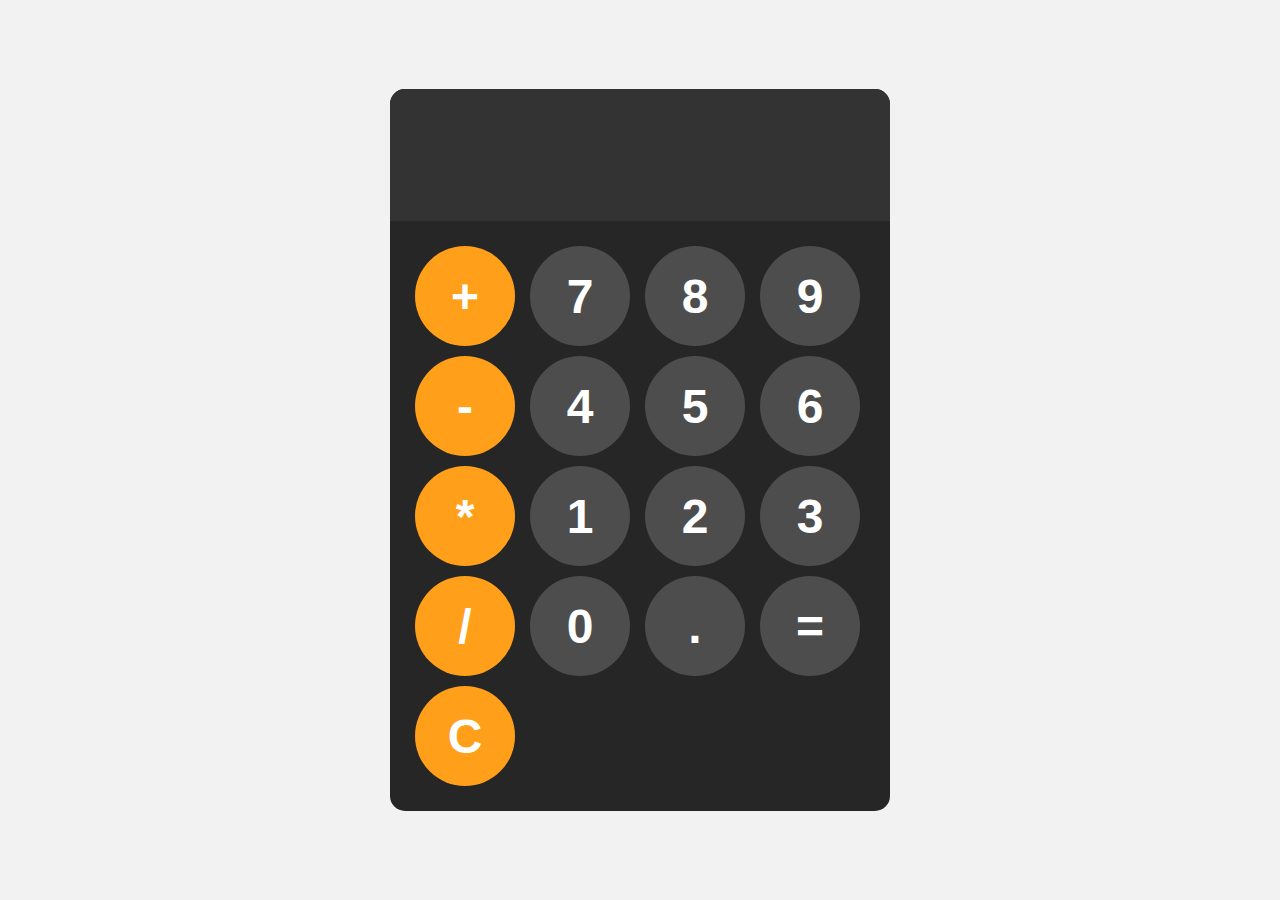
<file: Project 1/calculator/index.html>
<!DOCTYPE html>
<html lang="en">
<head>
    <meta charset="UTF-8">
    <meta name="viewport" content="width=device-width, initial-scale=1.0">
    <title>Document</title>
    <link rel="stylesheet" href="styles.css">
</head>
<body>
    
    <div id="calculator">
        <input id="display" readonly>
        <div id="keys">
            <button onclick="appendToDisplay('+')" class="operator-btn">+</button>
            <button onclick="appendToDisplay('7')">7</button>
            <button onclick="appendToDisplay('8')">8</button>
            <button onclick="appendToDisplay('9')">9</button>
            <button onclick="appendToDisplay('-')" class="operator-btn">-</button>
            <button onclick="appendToDisplay('4')">4</button>
            <button onclick="appendToDisplay('5')">5</button>
            <button onclick="appendToDisplay('6')">6</button>
            <button onclick="appendToDisplay('*')" class="operator-btn">*</button>
            <button onclick="appendToDisplay('1')">1</button>
            <button onclick="appendToDisplay('2')">2</button>
            <button onclick="appendToDisplay('3')">3</button>
            <button onclick="appendToDisplay('/')" class="operator-btn">/</button>
            <button onclick="appendToDisplay('0')">0</button>
            <button onclick="appendToDisplay('.')">.</button>
            <button onclick="calculate()">=</button>
            <button onclick="clearDisplay()" class="operator-btn">C</button>
        </div>
    </div>

    <script src="index.js"></script>
</body>
</html>
</file>
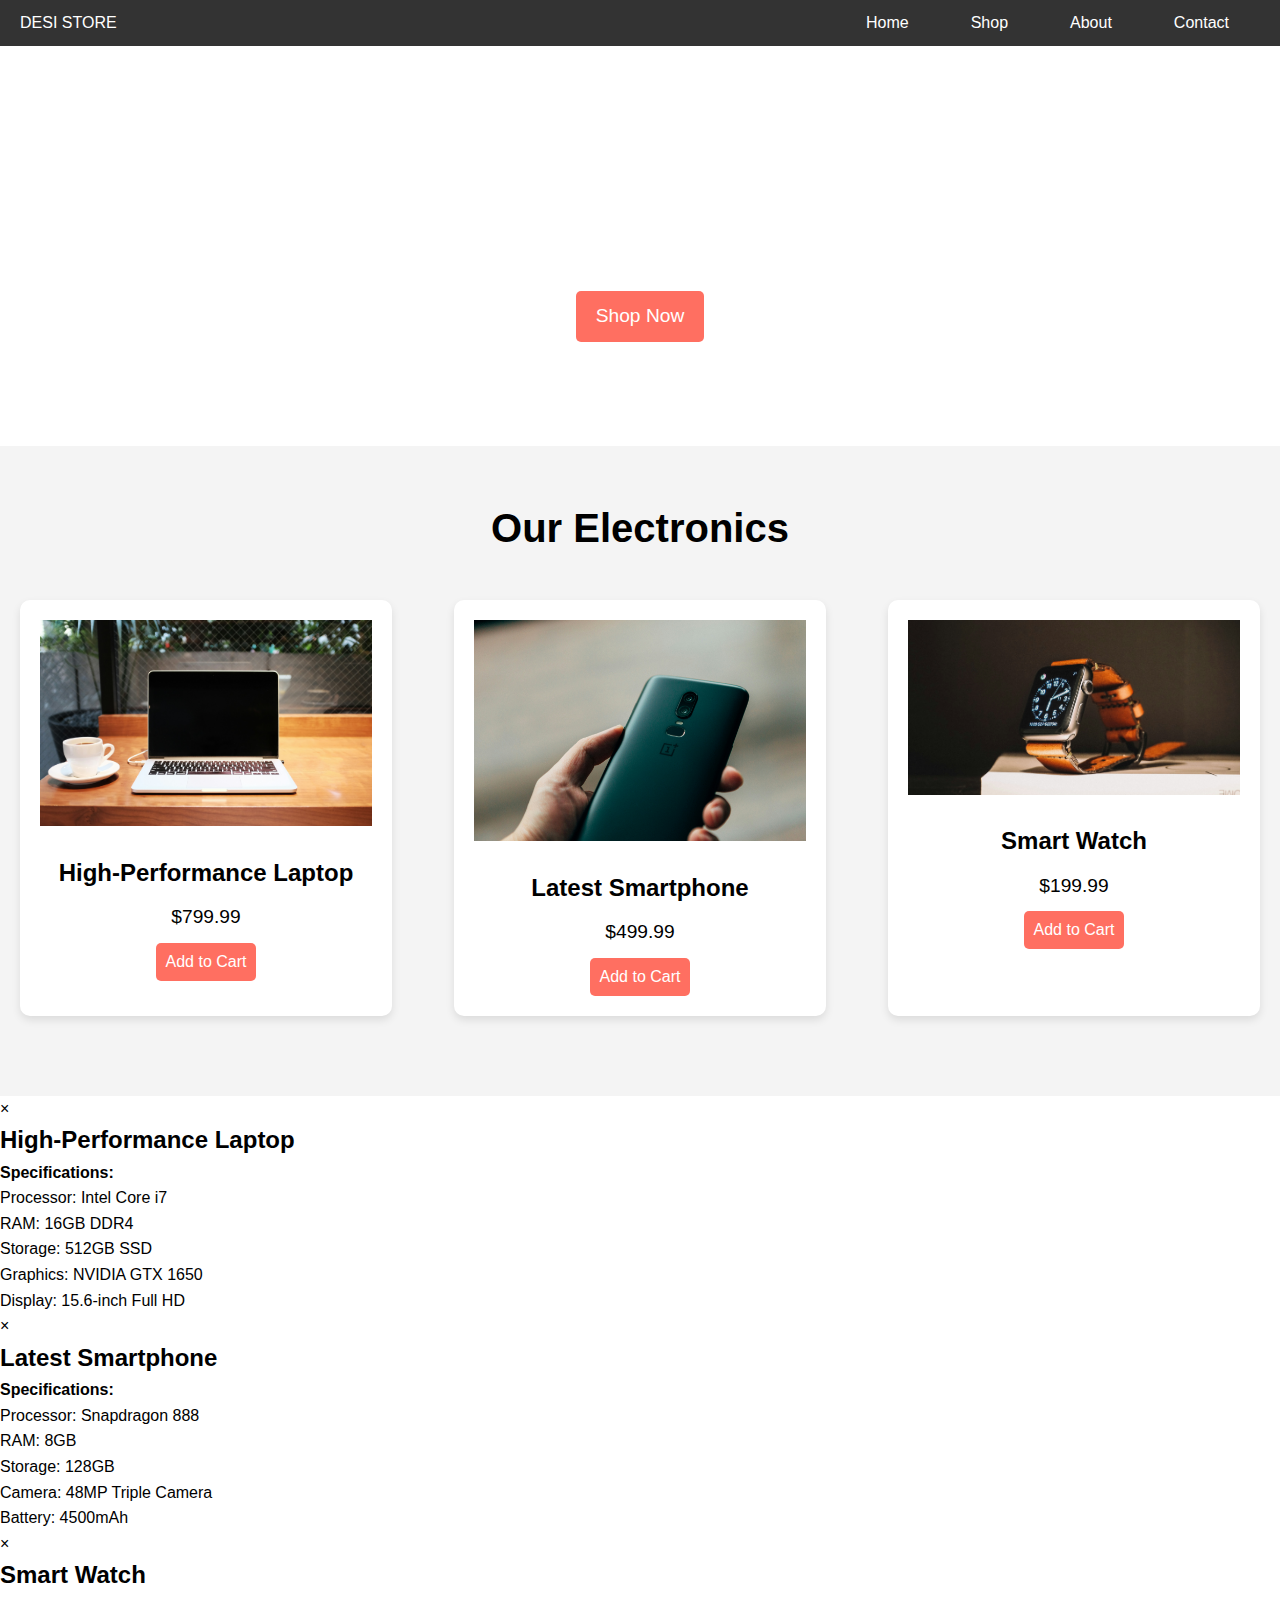
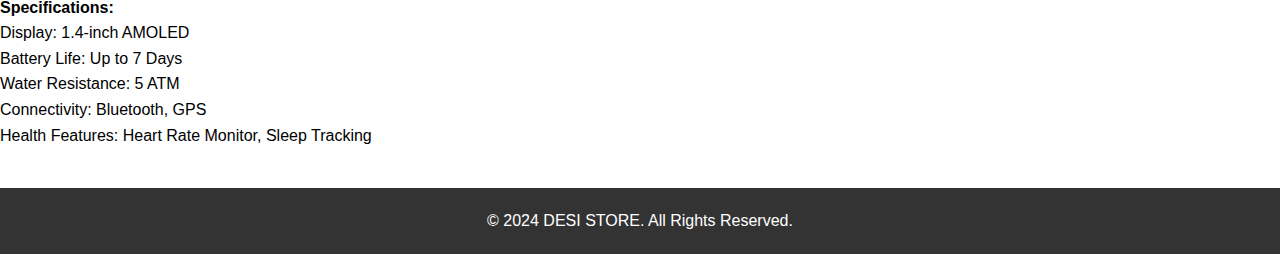
<file: Project 2/E commerce website/index.html>
<!DOCTYPE html>
<html lang="en">
<head>
    <meta charset="UTF-8">
    <meta name="viewport" content="width=device-width, initial-scale=1.0">
    <meta http-equiv="X-UA-Compatible" content="IE=edge">
    <title>DESI STORE - Electronics</title>
    <link rel="stylesheet" href="styles.css">
</head>
<body>

    <!-- Header Section -->
    <header>
        <nav class="navbar">
            <div class="logo">
                <a href="#">DESI STORE</a>
            </div>
            <ul class="nav-links">
                <li><a href="#">Home</a></li>
                <li><a href="#">Shop</a></li>
                <li><a href="#">About</a></li>
                <li><a href="#">Contact</a></li>
            </ul>
        </nav>
    </header>

    <!-- Banner Section -->
    <section class="banner">
        <h1>Welcome to DESI STORE</h1>
        <p>Your One-Stop Shop for Electronics</p>
        <a href="#" class="shop-now-btn">Shop Now</a>
    </section>

    <!-- Products Section -->
    <section class="products">
        <h2>Our Electronics</h2>
        <div class="product-container">
            <div class="product-card" onclick="openModal('modal1')">
                <img src="alex-knight-j4uuKnN43_M-unsplash.jpg" alt="Laptop">
                <h3>High-Performance Laptop</h3>
                <p>$799.99</p>
                <button>Add to Cart</button>
            </div>
            <div class="product-card" onclick="openModal('modal2')">
                <img src="denny-ryanto-CjUlnvc33YM-unsplash.jpg" alt="Smartphone">
                <h3>Latest Smartphone</h3>
                <p>$499.99</p>
                <button>Add to Cart</button>
            </div>
            <div class="product-card" onclick="openModal('modal3')">
                <img src="jens-kreuter-PKnn-nXCNhs-unsplash.jpg" alt="Smart Watch">
                <h3>Smart Watch</h3>
                <p>$199.99</p>
                <button>Add to Cart</button>
            </div>
        </div>
    </section>

    <!-- Modals for Specifications -->
    <div id="modal1" class="modal">
        <div class="modal-content">
            <span class="close-btn" onclick="closeModal('modal1')">&times;</span>
            <h2>High-Performance Laptop</h2>
            <p><strong>Specifications:</strong></p>
            <ul>
                <li>Processor: Intel Core i7</li>
                <li>RAM: 16GB DDR4</li>
                <li>Storage: 512GB SSD</li>
                <li>Graphics: NVIDIA GTX 1650</li>
                <li>Display: 15.6-inch Full HD</li>
            </ul>
        </div>
    </div>

    <div id="modal2" class="modal">
        <div class="modal-content">
            <span class="close-btn" onclick="closeModal('modal2')">&times;</span>
            <h2>Latest Smartphone</h2>
            <p><strong>Specifications:</strong></p>
            <ul>
                <li>Processor: Snapdragon 888</li>
                <li>RAM: 8GB</li>
                <li>Storage: 128GB</li>
                <li>Camera: 48MP Triple Camera</li>
                <li>Battery: 4500mAh</li>
            </ul>
        </div>
    </div>

    <div id="modal3" class="modal">
        <div class="modal-content">
            <span class="close-btn" onclick="closeModal('modal3')">&times;</span>
            <h2>Smart Watch</h2>
            <p><strong>Specifications:</strong></p>
            <ul>
                <li>Display: 1.4-inch AMOLED</li>
                <li>Battery Life: Up to 7 Days</li>
                <li>Water Resistance: 5 ATM</li>
                <li>Connectivity: Bluetooth, GPS</li>
                <li>Health Features: Heart Rate Monitor, Sleep Tracking</li>
            </ul>
        </div>
    </div>

    <!-- Footer Section -->
    <footer>
        <p>&copy; 2024 DESI STORE. All Rights Reserved.</p>
    </footer>

    <!-- JavaScript for Modal -->
    <script>
        function openModal(modalId) {
            document.getElementById(modalId).style.display = "block";
        }

        function closeModal(modalId) {
            document.getElementById(modalId).style.display = "none";
        }

        // Close modal when user clicks outside of modal content
        window.onclick = function(event) {
            var modals = document.getElementsByClassName('modal');
            for (var i = 0; i < modals.length; i++) {
                if (event.target == modals[i]) {
                    modals[i].style.display = "none";
                }
            }
        }
    </script>

</body>
</html>
</file>
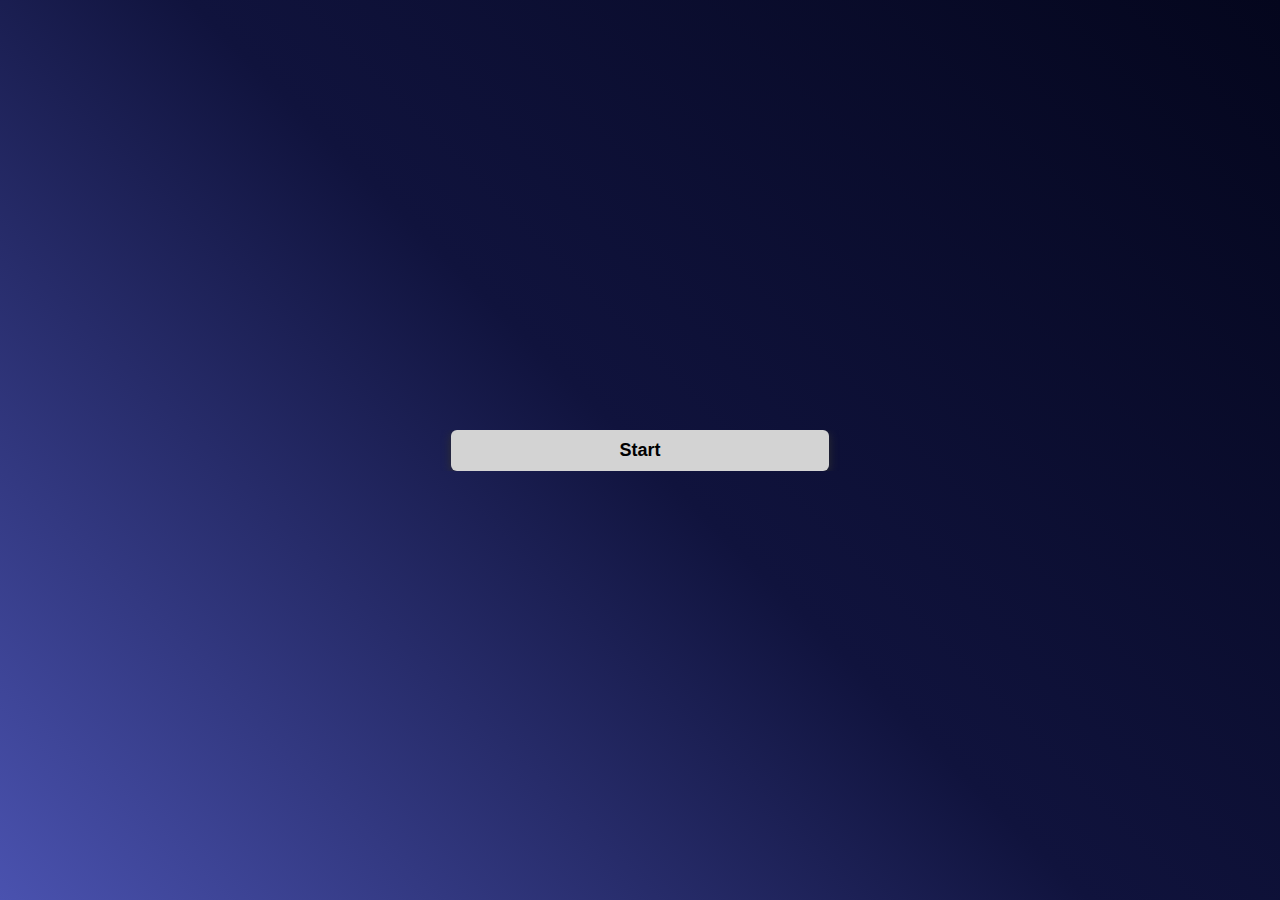
<file: Project 3/Quiz website/index.html>
<!DOCTYPE html>
<html lang="en">
<head>
  <meta charset="UTF-8">
  <meta http-equiv="X-UA-Compatible" content="IE=Edge">
  <meta name="viewport" content="width=device-width, initial-scale=1">

  <title>Quiz App</title>
  <link rel="stylesheet" href="style.css">
</head>
<body>
  <div class="start-btn">
    <button>Start</button>
  </div>
  <div class="instruction">
    <header>
      <p>Some Rules of this quiz</p>
    </header>
    <div class="rules">
      <p>1.You will have only <span>15 seconds </span>to answer each questions</p>
      <p>2.Once you selected any option then it would consider your final answer</p>
      <p>3.Once you selected any option it can't be undone</p>
      <p>4.For each correct answer you will be rewarded with points</p>
      <p>5.The total score will be revealed at the end</p>
    </div>
    <div class="instruction-btn">
      <button>Exit Quiz</button>
      <button>Start Quiz</button>
    </div>
  </div>
  
  <div class="wrapper">
    <header>
      <h4>Excellent Quiz App</h4>
      <div class="Timer">
        <p>Time Left</p>
        <p>15</p>
      </div>
    </header>
    <div class="timer-progress">
      <div class="inner"></div>
    </div>
    <div class="question-container">
      What does HTML stand for ?
    </div>
    <div class="option-container">
    </div>
    <div class="status">
      <p class="question-num">
        <span class="current-question">1</span>
        <span>of</span>
        <span class="total-question">8 </span>
        <span>Questions</span>
      </p>
      <div class="btn">
        <button>Next</button>
      </div>
    </div>
  </div>
  <div class="result-card">
    <header>
      <p>Result</p>
    </header>
    <div class="image">
      <div class="user-score">
        <p class="value">30</p>
        <p>Your Score</p>
      </div>
    </div>
    <div class="score">
      <div class="total-score">
        <p class="value">50</p>
        <p>Total Score</p>
      </div>
      <div class="attempted">
        <p class="value">27</p>
        <p>Attempted</p>
      </div>
      <div class="unattempted">
        <p class="value">23</p>
        <p>Unattempted</p>
      </div>
      <div class="wrong">
        <p class="value">10</p>
        <p>Wrong</p>
      </div>
    </div>
    <div class="score-btn">
      <button>Replay Quiz</button>
      <button>Exit Quiz</button>
    </div>
  </div>
  <script src="main.js"></script>
</body>
</html>
</file>
<file: Project 1/calculator/styles.css>
body{
    margin: 0;
    display: flex;
    justify-content: center;
    align-items: center;
    height: 100vh;
    background-color: hsl(0, 0%, 95%);
}
#calculator{
    font-family: Arial, sans-serif;
    background-color: hsl(0, 0%, 15%);
    border-radius: 15px;
    max-width: 500px;
    overflow: hidden;
}
#display{
    width: 100%;
    padding: 20px;
    font-size: 5rem;
    text-align: left;
    border: none;
    background-color: hsl(0, 0%, 20%);
    color: white;
}
#keys{
    display: grid;
    grid-template-columns: repeat(4, 1fr);
    gap: 10px;
    padding: 25px;
}
button{
    width: 100px;
    height: 100px;
    border-radius: 50px;
    border: none;
    background-color: hsl(0, 0%, 30%);
    color: white;
    font-size: 3rem;
    font-weight: bold;
    cursor: pointer;
}
button:hover{
    background-color: hsl(0, 0%, 40%);
}
button:active{
    background-color: hsl(0, 0%, 50%);
}
.operator-btn{
    background-color: hsl(35, 100%, 55%);
}
.operator-btn:hover{
    background-color: hsl(35, 100%, 65%);
}
.operator-btn:active{
    background-color: hsl(35, 100%, 75%);
}
</file>
<file: Project 2/E commerce website/styles.css>
/* Global Styles */
* {
    margin: 0;
    padding: 0;
    box-sizing: border-box;
}

body {
    font-family: Arial, sans-serif;
    line-height: 1.6;
}

a {
    text-decoration: none;
    color: inherit;
}

/* Header Styles */
header {
    background-color: #333;
    padding: 10px 20px;
    color: #fff;
}

.navbar {
    display: flex;
    justify-content: space-between;
    align-items: center;
}

.nav-links {
    list-style: none;
    display: flex;
}

.nav-links li {
    margin: 0 15px;
}

.nav-links li a {
    color: #fff;
    padding: 8px 16px;
    border-radius: 5px;
    transition: background-color 0.3s ease;
}

.nav-links li a:hover {
    background-color: #555;
}

/* Banner Styles */
.banner {
    background: url('https://via.placeholder.com/1200x400') no-repeat center center/cover;
    height: 400px;
    display: flex;
    justify-content: center;
    align-items: center;
    color: #fff;
    text-align: center;
    flex-direction: column;
}

.banner h1 {
    font-size: 3rem;
}

.banner p {
    margin: 20px 0;
}

.shop-now-btn {
    background-color: #ff6f61;
    padding: 10px 20px;
    color: #fff;
    border: none;
    border-radius: 5px;
    cursor: pointer;
    font-size: 1.2rem;
    transition: background-color 0.3s ease;
}

.shop-now-btn:hover {
    background-color: #e6584f;
}

/* Products Section */
.products {
    padding: 50px 20px;
    text-align: center;
    background-color: #f4f4f4;
}

.products h2 {
    font-size: 2.5rem;
    margin-bottom: 40px;
}

.product-container {
    display: flex;
    justify-content: space-between;
    flex-wrap: wrap;
}

.product-card {
    background-color: #fff;
    padding: 20px;
    border-radius: 10px;
    width: 30%;
    margin-bottom: 30px;
    box-shadow: 0 4px 8px rgba(0,0,0,0.1);
    transition: transform 0.3s ease;
}

.product-card:hover {
    transform: scale(1.05);
}

.product-card img {
    width: 100%;
    height: auto;
    margin-bottom: 20px;
}

.product-card h3 {
    font-size: 1.5rem;
    margin-bottom: 10px;
}

.product-card p {
    font-size: 1.2rem;
    margin-bottom: 10px;
}

.product-card button {
    background-color: #ff6f61;
    padding: 10px;
    color: #fff;
    border: none;
    border-radius: 5px;
    cursor: pointer;
    font-size: 1rem;
    transition: background-color 0.3s ease;
}

.product-card button:hover {
    background-color: #e6584f;
}

/* Footer Styles */
footer {
    background-color: #333;
    padding: 20px;
    color: #fff;
    text-align: center;
    margin-top: 40px;
}

/* Responsive Styles */
@media (max-width: 768px) {
    .product-card {
        width: 45%;
    }
}

@media (max-width: 480px) {
    .product-card {
        width: 100%;
    }

    .banner h1 {
        font-size: 2rem;
    }
}
</file>
<file: Project 3/Quiz website/style.css>
*{
  box-sizing:border-box;
  margin:0;
  padding:0;
}
body{
  display:flex;
  height:100vh;
  width:100%;
  padding:10px;
  justify-content: center;
  align-items: center;
  background:linear-gradient(45deg,#4A52AF,#10133D,#04061D);
}
.start-btn{
  width:100%;
  text-align:center;
  transform:scale(1);
  overflow:hidden;
  
}
.start-btn button{
  padding:10px 20px;
  border:none;
  background:lightgray;
  border-radius:6px;
  color:black;
  font-size:18px;
  font-weight:700;
  width:30%;
  box-shadow: 0px 2px 10px #2F2F2F;
  
}
.start-btn button:active{
  transform:scale(0.9);
}
.wrapper{
  width:0;
  background:#fff;
  transform: scale(0);
  overflow: hidden;
  border-radius:5px;
}
.instruction{
  transform:scale(0);
  width:0;
  overflow:hidden;
  background:#fff;
  border-radius:8px;
  opacity:0;
}
.instruction header{
  padding:15px 12px;
  border-bottom:1px solid #9D9D9E;
}
.instruction header p{
  font-size:16px;
  font-weight:600;
  color:#414141;
}
.rules{
  display: flex;
  flex-direction: column;
  gap:5px;
  padding:10px 12px;
}
.rules p{
  font-size:13px;
  font-weight:450;
  color:#6B6B6B;
}
.rules p span{
  color:#5B80FF;
}
.instruction-btn{
  padding:10px 12px;
  display:flex;
  justify-content: right;
  width:100%;
  border-top:1px solid #9A9A9B;
  gap:10px;
}
.instruction-btn button{
  padding:7px 10px;
  border:none;
  font-size:14px;
  font-weight:500;
  border-radius:4px;
  background:none;
}
.instruction-btn button:first-child{
  border:1px solid #5B80FF;
  color:#5B80FF;
}
.instruction-btn button:last-child{
  background:#5B80FF;
  color:#fff;
}
.wrapper header{
  padding:5px 12px;
  display:flex;
  width:100%;
  align-items: center;
  justify-content:space-between;
  border-bottom:1px solid #9B9B9B;
  
}
.wrapper header .Timer{
  display: flex;
  gap:6px;
  padding:5px;
  background:#E7E7E9;
  border-radius:3px;
  align-items: center;
  font-size:15px;
  font-weight: 500;
}
.Timer p:last-child{
  background:black;
  color:#fff;
  padding:3px;
  font-weight:800;
}
.timer-progress{
  width:100%;
  height:4px;
  background:#fff;
  margin-bottom: 5px;
  
}
.inner{
  width:0;
  height:4px;
  background:#6184FA;
  transition: 0.7s all ease;
}
.question-container{
  padding:10px 12px;
  font-size:16px;
  font-weight:800;
  width:100%;
}
.option-container{
  padding:10px 12px;
  width:100%;
  display: flex;
  flex-direction: column;
  gap:8px;
}
.option-container option{
  padding:0 10px;
  font-size:15.5px;
  font-weight:450;
  width:100%;
  height:40px;
  border:1px solid #6184FA;
  background:#6184FA59;
  border-radius:4px;
  display:flex;
  align-items: center;
  font-size:14px;
  color:#606060;
}
.status{
  padding:8px 12px;
  display:flex;
  justify-content: space-between;
  align-items: center;
  border-top:1px solid #C5C5C5;
}
.status .question-num{
  display:flex;
  align-items: center;
  gap:4px;
  font-size:14px;
  font-weight:550;
}
.btn button{
  padding:8px 18px;
  background:#5F84FF;
  border:none;
  font-size:14px;
  color:#fff;
  font-weight:600;
  border-radius:4px;
}
.btn button:active{
  background:#3462FF;
}
.result-card{
  overflow:hidden;
  transform:scale(0);
  width:0%;
  display:flex;
  flex-direction: column;
  background: #fff;
  border-radius: 5px;
}
.image{
  padding:10px 12px;
  text-align: center;
}
.image img{
  width:100px;
}
.score{
  padding:10px 12px;
  display: grid;
  grid-template-columns: auto auto;
  font-weight: 500;
  gap:10px;
}
.score div{
  width:100%;
  text-align:center;
  border:1px solid blue;
  padding:20px 10px;
  font-size:13px;
  border-radius:5px;
}
.score .value{
  font-size:25px;
  font-weight:900;
}
.total-score{
 background:#6572FF57;
}
.total-score .value{
  color:#6572FF;
}
.attempted{
  background:#0E943F3D;
  border:1px solid #0E943F !important;
}
.attempted .value{
  color:#0E943F;
}
.wrong{
  background:#FF101047;
  border:1px solid #FF1010 !important;
}
.wrong .value{
  color:#FF1010;
}
.score span:first-child{
  color:#9754FF;
}
.score span:nth-child(3){
  color:#40B462;
}
.score span:last-child{
  color:#5060EC;
}
.user-score{
  width:100px;
  height:100px;
  margin:0 auto;
  background:#108FFF54;
  display:flex;
  justify-content:center;
  align-items:center;
  flex-direction: column;
  border-radius:50%;
  border:2px solid #108FFF;
}
.user-score .value{
  font-size:30px;
  font-weight:900;
  color:#108FFF;
}
.user-score p{
  font-size:13px;
  font-weight:700;
}
.score-btn{
  padding:10px 12px;
  display:flex;
  justify-content: right;
  width:100%;
  gap:10px;
  border-top: 1px solid #909090;
}
.result-card header{
  padding:10px 12px;
  border-bottom:1px solid #909090;
  font-weight:600;
}
.score-btn button{
  padding: 6px 12px;
  background: none;
  border: none;
  border-radius: 4px;
}
.score-btn button:first-child{
  border:1px solid #5E6CE7;
  color:#5E6CE7;
}
.score-btn button:last-child{
  background: #5E6CE7;
  color:#fff;
}
option:hover{
  background:#646FF0;
  color:#fff;
}
</file>
